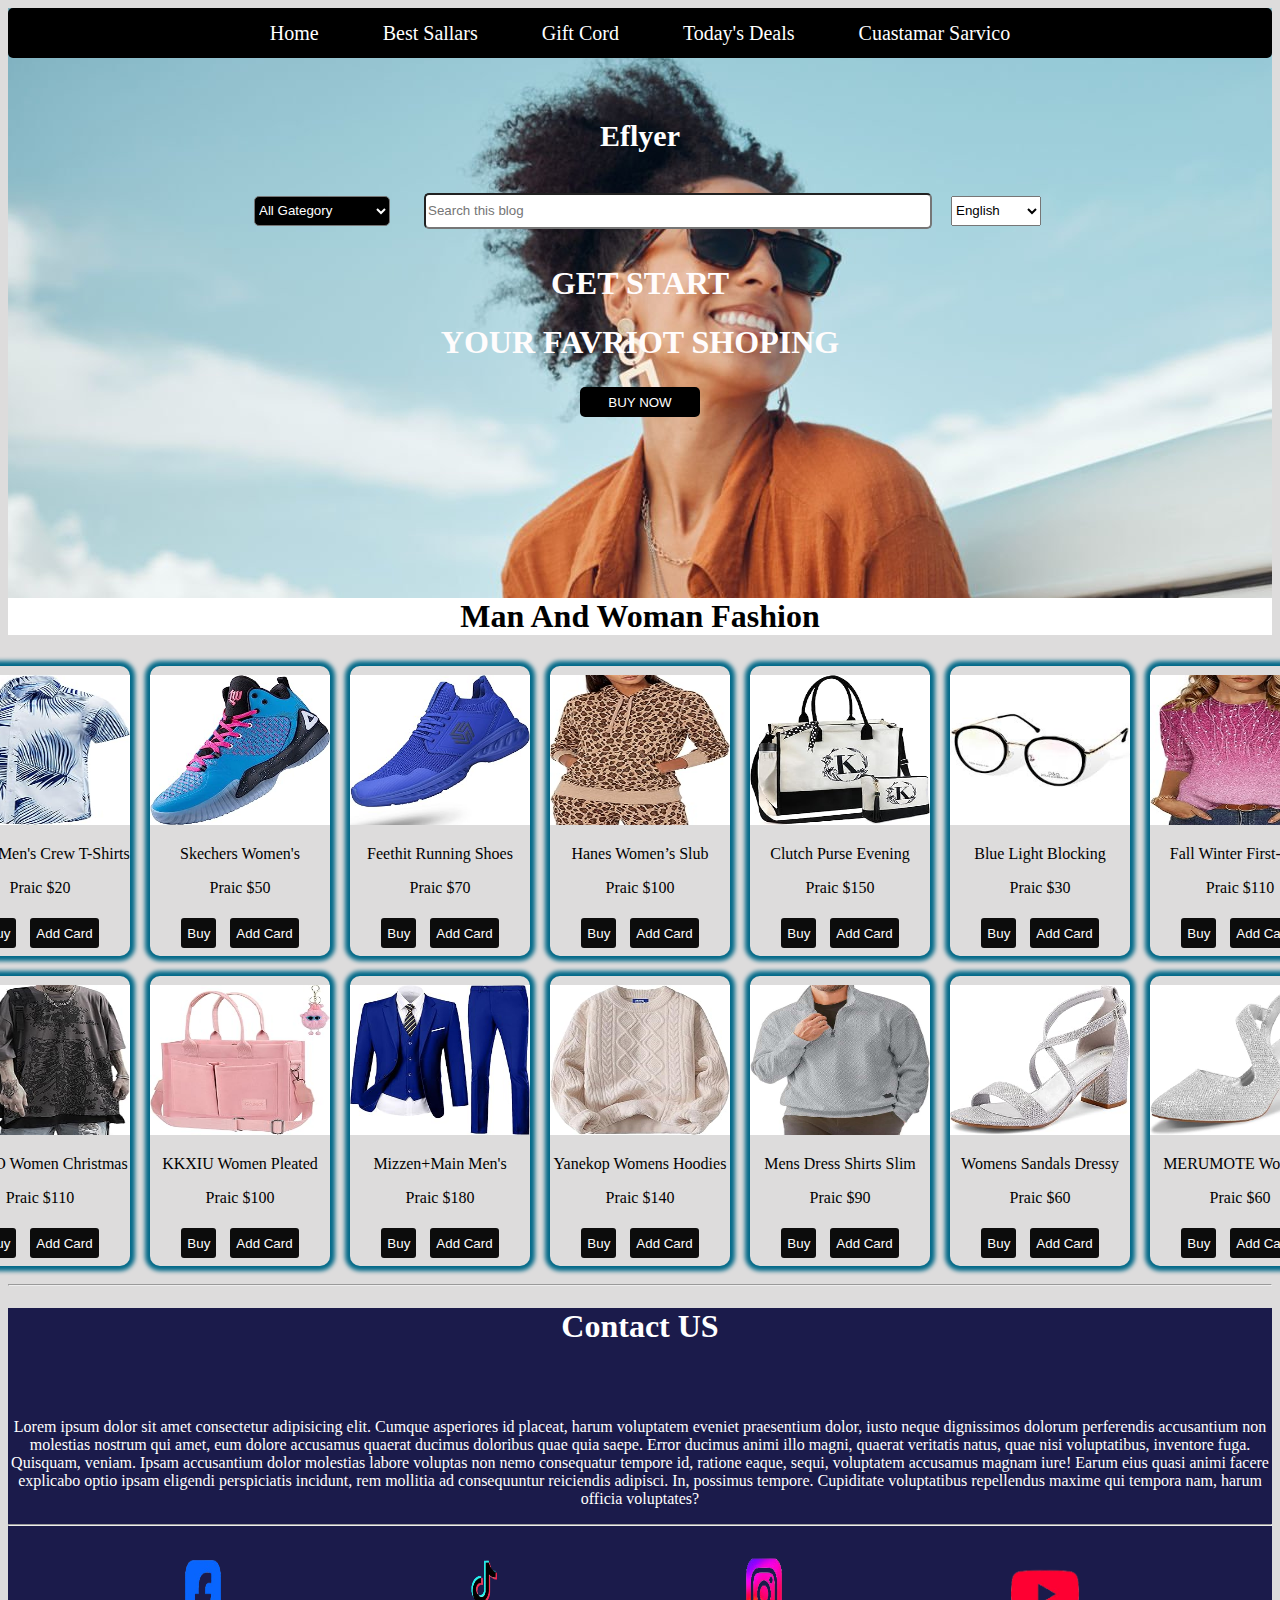
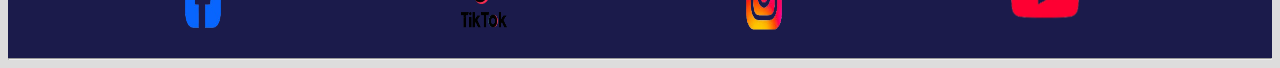
<file: index.html>
<!DOCTYPE html>
<html lang="en">

<head>
    <meta charset="UTF-8">
    <meta name="viewport" content="width=device-width, initial-scale=1.0">
    <title>FORMS</title>
    <link href="https://cdn.jsdelivr.net/npm/bootstrap@5.3.1/dist/css/bootstrap.min.css" rel="stylesheet"
        integrity="sha384-4bw+/aepP/YC94hEpVNVgiZdgIC5+VKNBQNGCHeKRQN+PtmoHDEXuppvnDJzQIu9" crossorigin="anonymous">
    <link rel="stylesheet" href="css.css">
</head>

<body>

    <div id="body">
        <div class="na">
            <nav>
                <a href="">Home</a>
                <a href="./best.html">Best Sallars</a>
                <a href="./cards.html">Gift Cord</a>
                <a href="./deals.html">Today's Deals</a>
                <a href="./sarvice.html">Cuastamar Sarvico</a>

            </nav>
        </div>
        <br><br>
        <main>
            <h2 class="tr">Eflyer</h2>
            <div id="ty">
                <select name="" id="yu">
                    <option value="All Gategory">All Gategory</option>
                    <a href="./best.html"><option value="Best Sallars">Best Sallars</option></a>
                    <a href="./cards.html"><option value="Gift Cord">Gift Cord</option></a>
                    <a href="./deals.html"><option value="Today's Deals">Today's Deals</option></a>
                    <a href="./sarvice.html"><option value="Cuastamar Sarvico">Cuastamar Sarvico</option></a>
                </select>
                <input type="text" placeholder="Search this blog">
                <select name="" id="fg">
                    <option value="English">English</option>
                    <option value="Urdo">Urdo</option>
                </select>
            </div>
            <h1 id="kl">get start</h1>
            <h1 id="kl">your favriot shoping</h1>
            <div id="zx">
                <button class="zx">BUY NOW</button>
            </div>
    </div>
    <h1 id="bn">Man And Woman Fashion </h1>
    </main>
    <div class="as">
        <div class="prod">
            <img src="./shet.jpg" alt="">
            <p>Gildan Men's Crew T-Shirts</p>
            <p>Praic $20</p>
            <button>Buy</button> <button>Add Card</button>
        </div>
        <div class="prod">
            <img src="./shox.jpg" alt="">
            <p>Skechers Women's</p>
            <p>Praic $50</p>
            <button>Buy</button> <button>Add Card</button>
        </div>
        <div class="prod">
            <img src="./shoz.jpg" alt="">
            <p>Feethit Running Shoes</p>
            <p>Praic $70</p>
            <button>Buy</button> <button>Add Card</button>
        </div>
        <div class="prod">
            <img src="./tagar.jpg" alt="">
            <p>Hanes Women’s Slub </p>
            <p>Praic $100</p>
            <button>Buy</button> <button>Add Card</button>
        </div>
        <div class="prod">
            <img src="./dezan.jpg" alt="">
            <p>Clutch Purse Evening</p>
            <p>Praic $150</p>
            <button>Buy</button> <button>Add Card</button>
        </div>
        <div class="prod">
            <img src="./glas.jpg" alt="">
            <p> Blue Light Blocking </p>
            <p>Praic $30</p>
            <button>Buy</button> <button>Add Card</button>
        </div>
        <div class="prod">
            <img src="./gall.jpg" alt="">
            <p>Fall Winter First-Line</p>
            <p>Praic $110</p>
            <button>Buy</button> <button>Add Card</button>
        </div>

    </div>
    </div>
    <div class="asd">
        <div class="dezan">
            <img src="./back.jpg" alt="">
            <p>YESNO Women Christmas</p>
            <p>Praic $110</p>
            <button>Buy</button> <button>Add Card</button>
        </div>
        <div class="dezan">
            <img src="./fars.jpg" alt="">
            <p>KKXIU Women Pleated</p>
            <p>Praic $100</p>
            <button>Buy</button> <button>Add Card</button>
        </div>
        <div class="dezan">
            <img src="./tay.jpg" alt="">
            <p>Mizzen+Main Men's</p>
            <p>Praic $180</p>
            <button>Buy</button> <button>Add Card</button>
        </div>
        <div class="dezan">
            <img src="./wara.jpg" alt="">
            <p>Yanekop Womens Hoodies</p>
            <p>Praic $140</p>
            <button>Buy</button> <button>Add Card</button>
        </div>
        <div class="dezan">
            <img src="./man.jpg" alt="">
            <p>Mens Dress Shirts Slim</p>
            <p>Praic $90</p>
            <button>Buy</button> <button>Add Card</button>
        </div>
        <div class="dezan">
            <img src="./san.jpg" alt="">
            <p>Womens Sandals Dressy </p>
            <p>Praic $60</p>
            <button>Buy</button> <button>Add Card</button>
        </div>
        <div class="dezan">
            <img src="./whait.jpg" alt="">
            <p>MERUMOTE Women's</p>
            <p>Praic $60</p>
            <button>Buy</button> <button>Add Card</button>
        </div>
    </div>
    <hr>
    <div class="foot">
        <footer>
            <h1>Contact US</h1>
            <br><br>
            <p>Lorem ipsum dolor sit amet consectetur adipisicing elit. Cumque asperiores id placeat, harum voluptatem
                eveniet praesentium dolor, iusto neque dignissimos dolorum perferendis accusantium non molestias nostrum
                qui amet, eum dolore accusamus quaerat ducimus doloribus quae quia saepe. Error ducimus animi illo
                magni, quaerat veritatis natus, quae nisi voluptatibus, inventore fuga. Quisquam, veniam. Ipsam
                accusantium dolor molestias labore voluptas non nemo consequatur tempore id, ratione eaque, sequi,
                voluptatem accusamus magnam iure! Earum eius quasi animi facere explicabo optio ipsam eligendi
                perspiciatis incidunt, rem mollitia ad consequuntur reiciendis adipisci. In, possimus tempore.
                Cupiditate voluptatibus repellendus maxime qui tempora nam, harum officia voluptates?</p>
                <hr>
                <a class="link" href="">
                    <img src="./fec-removebg-preview.png" alt="">
                </a>
                <a class="link" href="">
                    <img src="./tik-removebg-preview.png" alt="">
                </a>
                <a class="link" href="">
                    <img src="./ins-removebg-preview.png" alt="">
                </a>
                <a class="link" href="">
                    <img src="./you-removebg-preview.png" alt="">
                </a>
                <hr>
        </footer>
    </div>
</body>

</html>
</file>
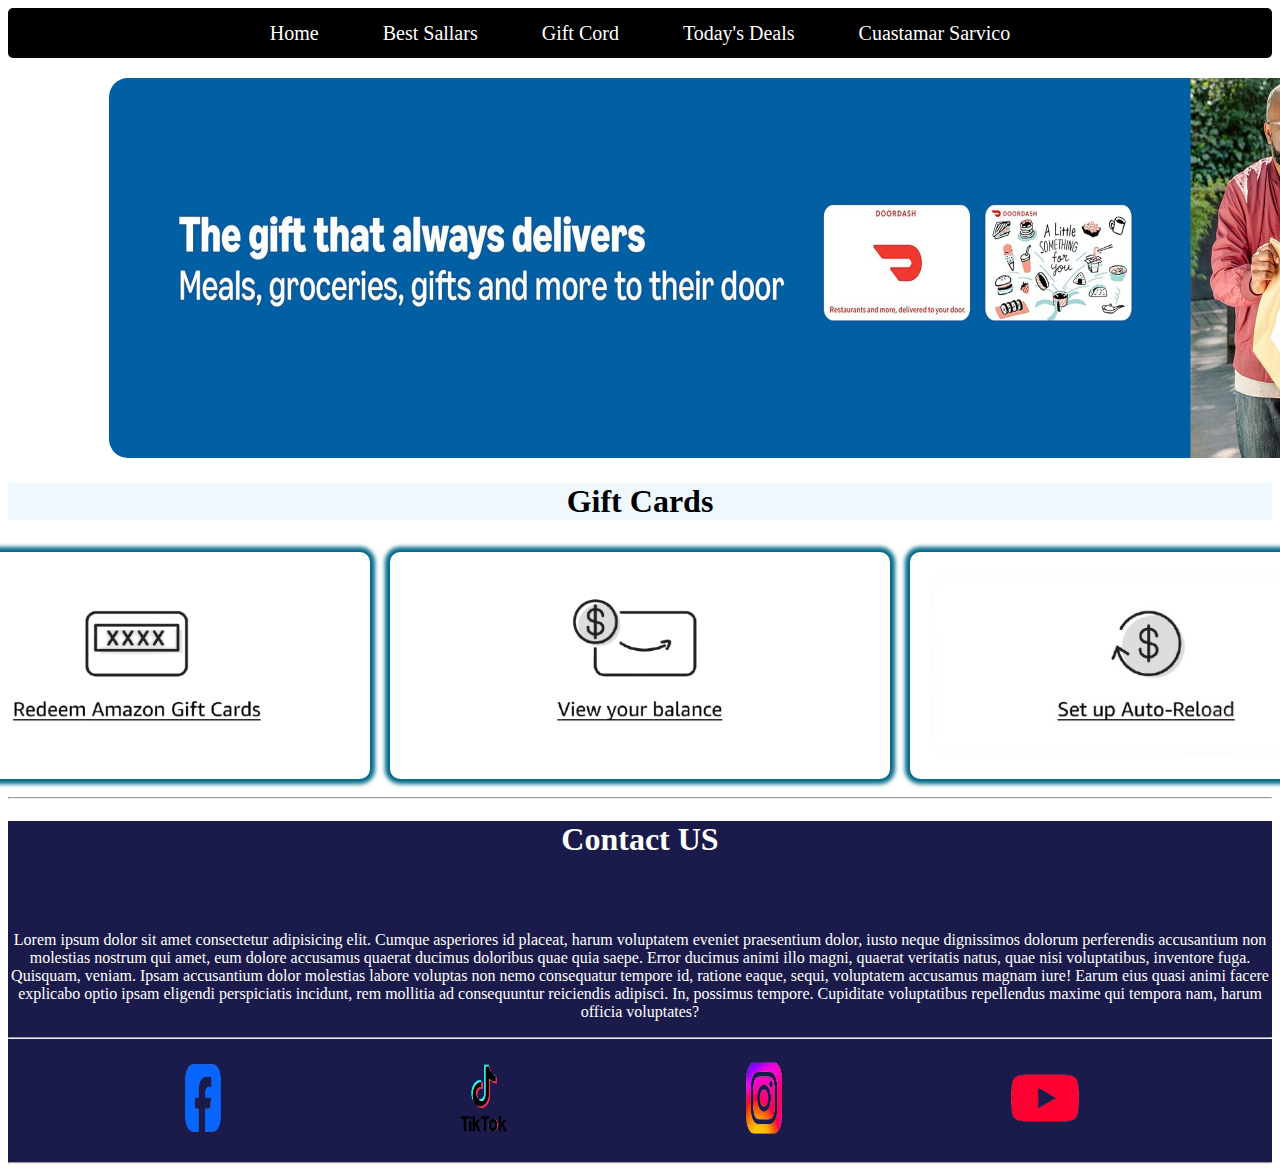
<file: cards.html>
<!DOCTYPE html>
<html lang="en">
<head>
    <meta charset="UTF-8">
    <meta name="viewport" content="width=device-width, initial-scale=1.0">
    <title>Document</title>
    <link rel="stylesheet" href="./gift.css">
</head>
<body>
    <div class="na">
            
        <nav>
            <a href="./indix.html">Home</a>
           <a href="./best.html">Best Sallars</a>
           <a href="">Gift Cord</a>
           <a href="./deals.html">Today's Deals</a>
           <a href="">Cuastamar Sarvico</a>
        </nav>
    </div>
    <div class="gif">
        <img src="./gift.webp" alt="">
    </div>
    <h1>Gift Cards</h1>
    <div class="card">
    <div class="gift">
        <img src="./card1-removebg-preview.png" alt="">
    </div>
    <div class="gift">
        <img src="./card2-removebg-preview.png" alt="">
    </div>
    <div class="gift">
        <img src="./card3-removebg-preview.png" alt="">
    </div>
</div>
</div>
<hr>
<div class="foot">
    <footer>
        <h1>Contact US</h1>
        <br><br>
        <p>Lorem ipsum dolor sit amet consectetur adipisicing elit. Cumque asperiores id placeat, harum voluptatem
            eveniet praesentium dolor, iusto neque dignissimos dolorum perferendis accusantium non molestias nostrum
            qui amet, eum dolore accusamus quaerat ducimus doloribus quae quia saepe. Error ducimus animi illo
            magni, quaerat veritatis natus, quae nisi voluptatibus, inventore fuga. Quisquam, veniam. Ipsam
            accusantium dolor molestias labore voluptas non nemo consequatur tempore id, ratione eaque, sequi,
            voluptatem accusamus magnam iure! Earum eius quasi animi facere explicabo optio ipsam eligendi
            perspiciatis incidunt, rem mollitia ad consequuntur reiciendis adipisci. In, possimus tempore.
            Cupiditate voluptatibus repellendus maxime qui tempora nam, harum officia voluptates?</p>
            <hr>
            <a class="link" href="">
                <img src="./fec-removebg-preview.png" alt="">
            </a>
            <a class="link" href="">
                <img src="./tik-removebg-preview.png" alt="">
            </a>
            <a class="link" href="">
                <img src="./ins-removebg-preview.png" alt="">
            </a>
            <a class="link" href="">
                <img src="./you-removebg-preview.png" alt="">
            </a>
            <hr>
    </footer>
</div>
</body>
</html>
</file>
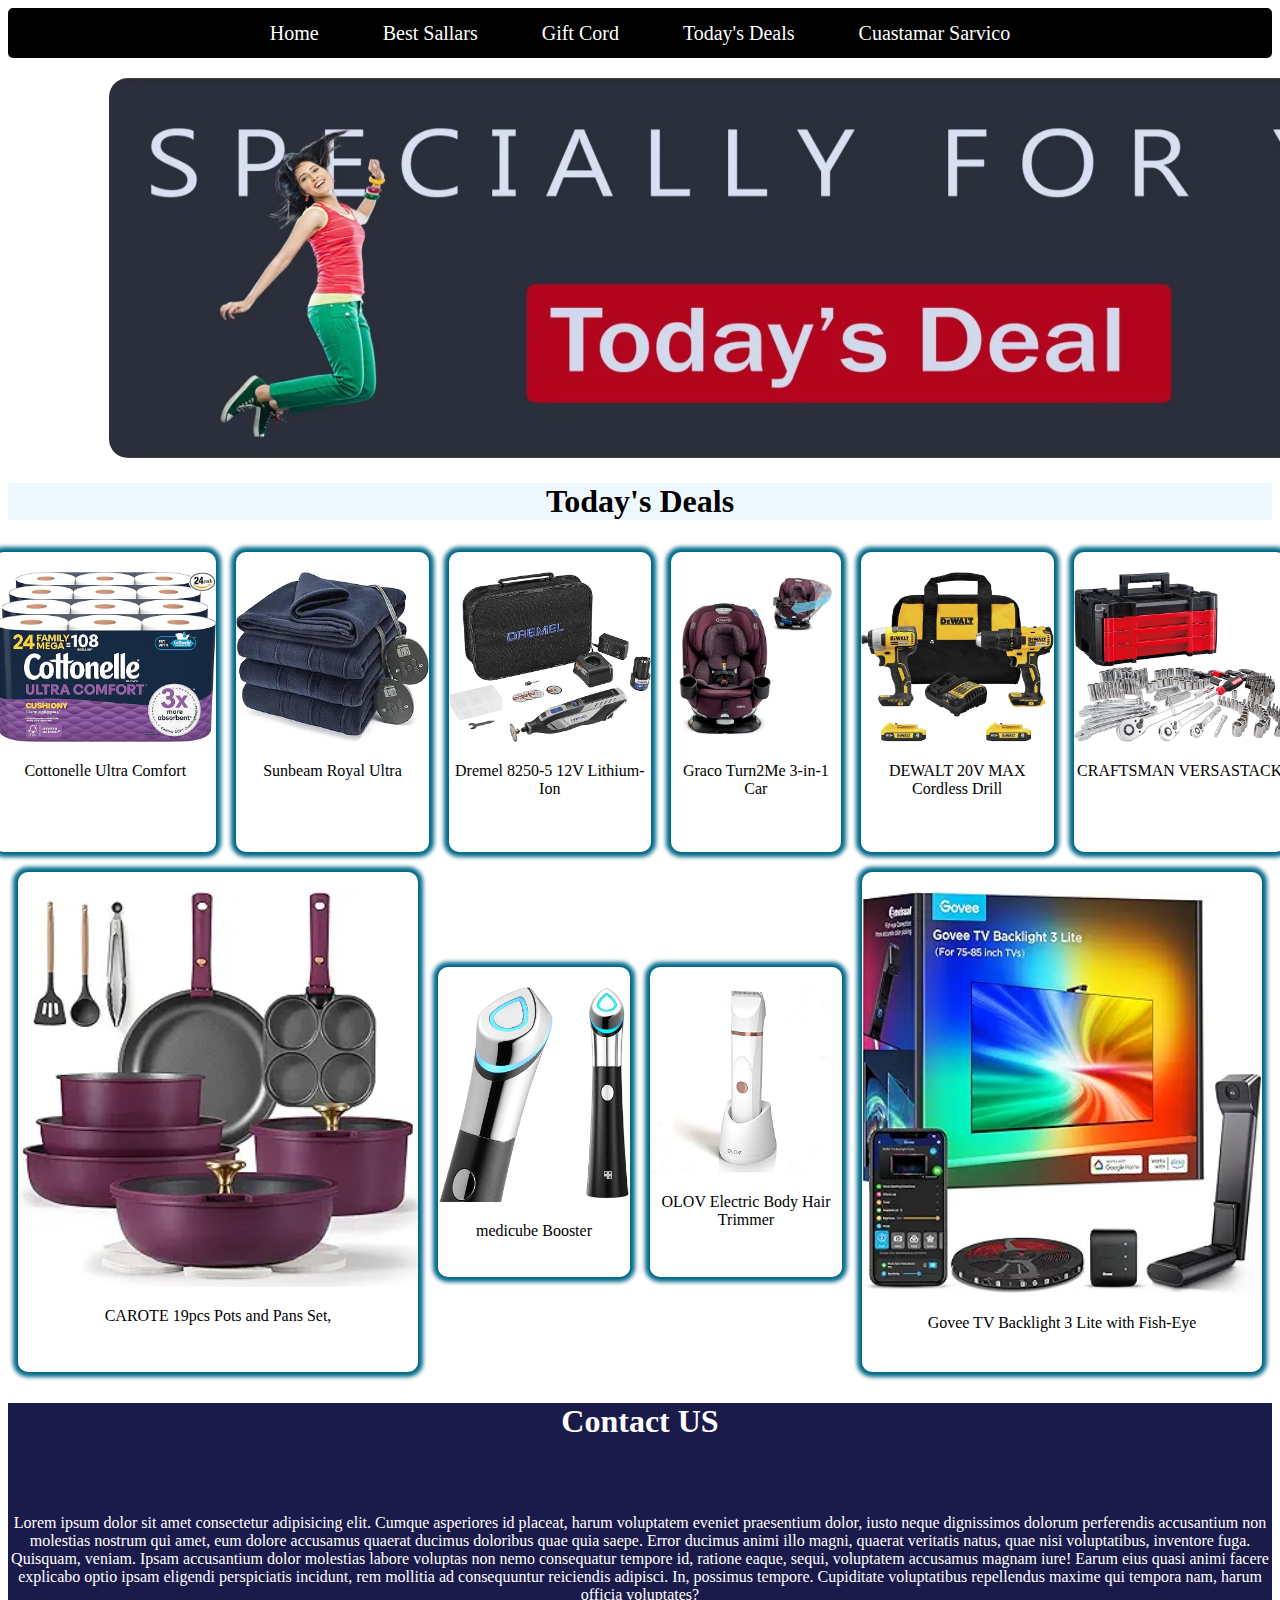
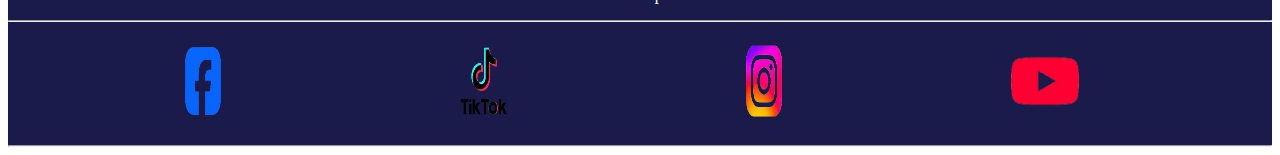
<file: deals.html>
<!DOCTYPE html>
<html lang="en">
<head>
    <meta charset="UTF-8">
    <meta name="viewport" content="width=device-width, initial-scale=1.0">
    <title>Document</title>
    <link rel="stylesheet" href="./deals.css">
</head>
<body>
    <div class="na">
            
        <nav>
            <a href="./indix.html">Home</a>
           <a href="./best.html">Best Sallars</a>
           <a href="./cards.html">Gift Cord</a>
           <a href="">Today's Deals</a>
           <a href="./sarvice.html">Cuastamar Sarvico</a>
        </nav>
    </div>
    <div class="gif">
        <img src="./towday.webp" alt="">
    </div>
    <h1>Today's Deals</h1>
    <div class="deal">
        <div class="today">
            <img src="./div1.jpg" alt="">
            <p>Cottonelle Ultra Comfort</p>
        </div>
        <div class="today">
            <img src="./div2.webp" alt="">
            <p>Sunbeam Royal Ultra</p>
        </div>
        <div class="today">
            <img src="./div3.jpg" alt="">
            <p>Dremel 8250-5 12V Lithium-Ion</p>
        </div>
        <div class="today">
            <img src="./div4.jpg" alt="">
            <p>Graco Turn2Me 3-in-1 Car</p>
        </div>
        <div class="today">
            <img src="./div5.jpg" alt="">
            <p>DEWALT 20V MAX Cordless Drill</p>
        </div>
        
        <div class="today">
            <img src="./div7.jpg" alt="">
            <p>CRAFTSMAN VERSASTACK</p>
        </div>
    </div>
    <div class="one">
        <div class="fast">
            <img src="./div11.webp" alt="">
            <p>CAROTE 19pcs Pots and Pans Set,</p>
        </div>
        <div class="tow">
            <img src="./div12.jpg" alt="">
            <p>medicube Booster</p>
        </div>
        <div class="tow">
            <img src="./div13.jpg" alt="">
            <p>OLOV Electric Body Hair Trimmer</p>
        </div>
        <div class="fast">
            <img src="./div14.webp" alt="">
            <p>Govee TV Backlight 3 Lite with Fish-Eye</p>
        </div>
    </div>
    <div class="foot">
        <footer>
            <h1>Contact US</h1>
            <br><br>
            <p>Lorem ipsum dolor sit amet consectetur adipisicing elit. Cumque asperiores id placeat, harum voluptatem
                eveniet praesentium dolor, iusto neque dignissimos dolorum perferendis accusantium non molestias nostrum
                qui amet, eum dolore accusamus quaerat ducimus doloribus quae quia saepe. Error ducimus animi illo
                magni, quaerat veritatis natus, quae nisi voluptatibus, inventore fuga. Quisquam, veniam. Ipsam
                accusantium dolor molestias labore voluptas non nemo consequatur tempore id, ratione eaque, sequi,
                voluptatem accusamus magnam iure! Earum eius quasi animi facere explicabo optio ipsam eligendi
                perspiciatis incidunt, rem mollitia ad consequuntur reiciendis adipisci. In, possimus tempore.
                Cupiditate voluptatibus repellendus maxime qui tempora nam, harum officia voluptates?</p>
                <hr>
                <a class="link" href="">
                    <img src="./fec-removebg-preview.png" alt="">
                </a>
                <a class="link" href="">
                    <img src="./tik-removebg-preview.png" alt="">
                </a>
                <a class="link" href="">
                    <img src="./ins-removebg-preview.png" alt="">
                </a>
                <a class="link" href="">
                    <img src="./you-removebg-preview.png" alt="">
                </a>
                <hr>
        </footer>
    </div>

</body>
</html>
</file>
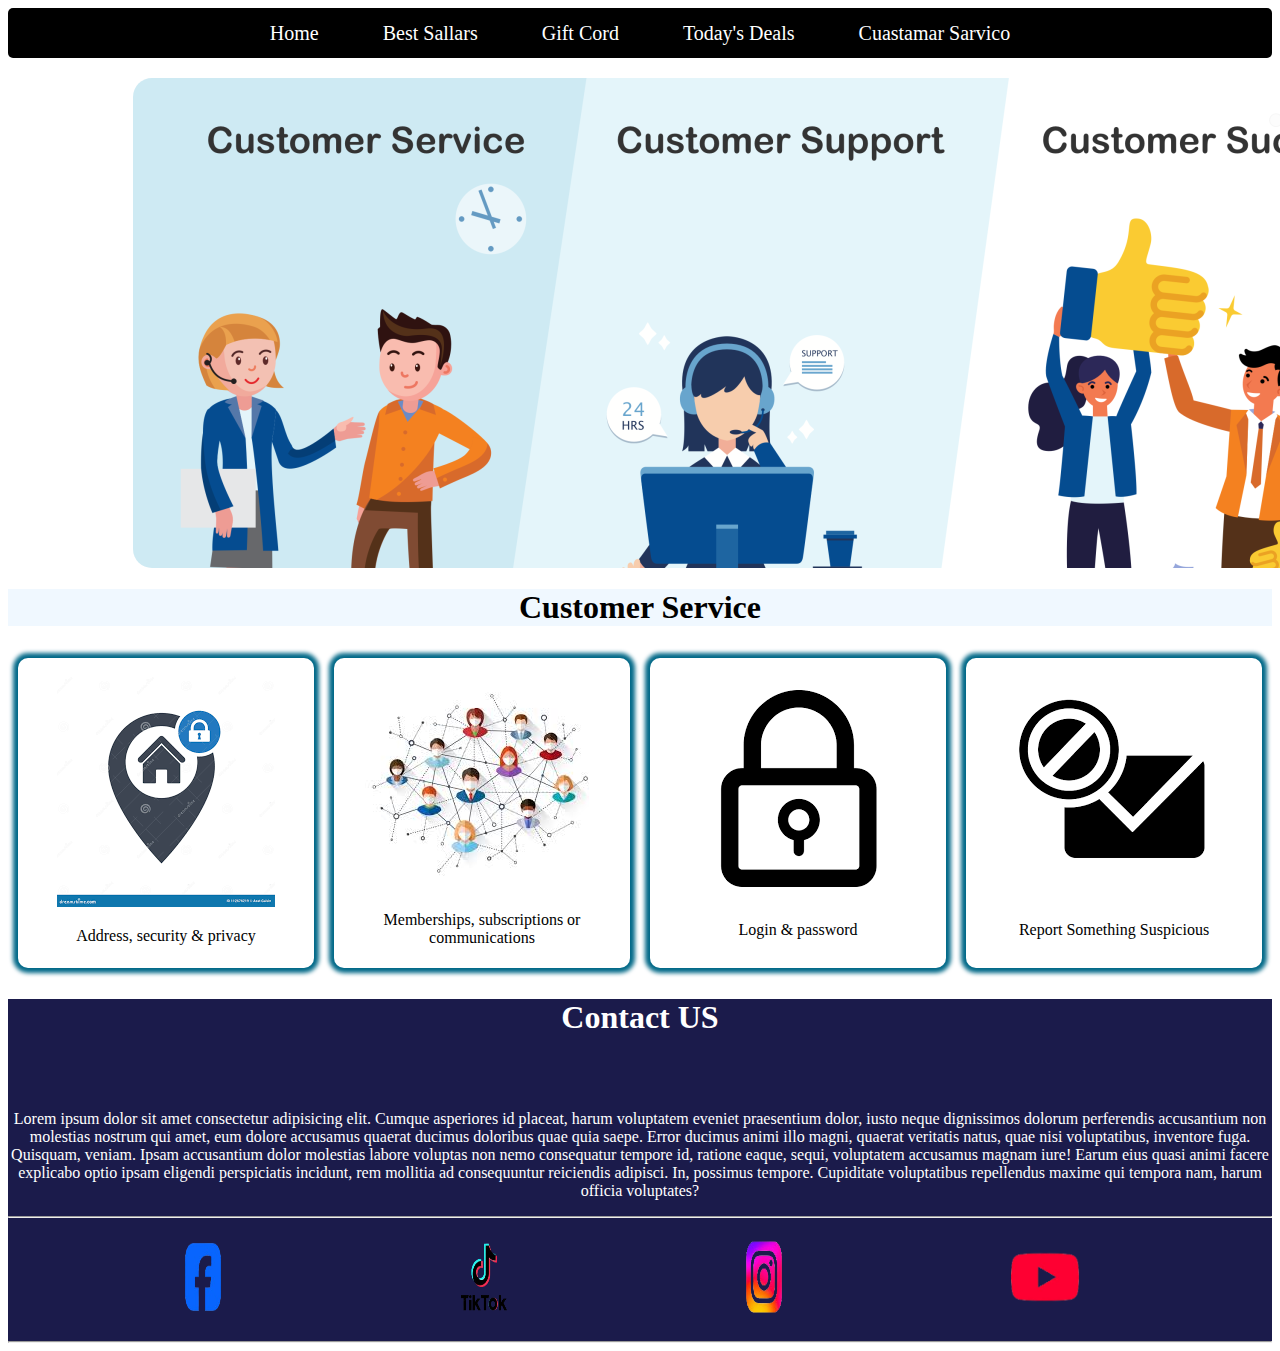
<file: sarvice.html>
<!DOCTYPE html>
<html lang="en">
<head>
    <meta charset="UTF-8">
    <meta name="viewport" content="width=device-width, initial-scale=1.0">
    <title>Document</title>
    <link rel="stylesheet" href="./sarvic.css">
</head>
<body>
    <div class="na">
            
        <nav>
            <a href="./indix.html">Home</a>
           <a href="./best.html">Best Sallars</a>
           <a href="./cards.html">Gift Cord</a>
           <a href="./deals.html">Today's Deals</a>
           <a href="">Cuastamar Sarvico</a>
        
        </nav>
    </div>
    <div class="body">
    </div>
    <h1>Customer Service</h1>
    <div class="addres">
        <div class="sarvs">
            <img src="./addres.png" alt="">
            <p>Address, security & privacy</p>
        </div>
        <div class="sarvs">
            <img src="./sarvic.jpeg" alt="">
            <p>Memberships, subscriptions or communications</p>
        </div>
        <div class="sarvs">
            <img src="./addres2.png" alt="">
            <p>
                Login & password</p>
        </div>
        <div class="sarvs">
            <img src="./add.png" alt="">
            <p>Report Something Suspicious</p>
        </div>
    </div>
    <div class="foot">
        <footer>
            <h1>Contact US</h1>
            <br><br>
            <p>Lorem ipsum dolor sit amet consectetur adipisicing elit. Cumque asperiores id placeat, harum voluptatem
                eveniet praesentium dolor, iusto neque dignissimos dolorum perferendis accusantium non molestias nostrum
                qui amet, eum dolore accusamus quaerat ducimus doloribus quae quia saepe. Error ducimus animi illo
                magni, quaerat veritatis natus, quae nisi voluptatibus, inventore fuga. Quisquam, veniam. Ipsam
                accusantium dolor molestias labore voluptas non nemo consequatur tempore id, ratione eaque, sequi,
                voluptatem accusamus magnam iure! Earum eius quasi animi facere explicabo optio ipsam eligendi
                perspiciatis incidunt, rem mollitia ad consequuntur reiciendis adipisci. In, possimus tempore.
                Cupiditate voluptatibus repellendus maxime qui tempora nam, harum officia voluptates?</p>
                <hr>
                <a class="link" href="">
                    <img src="./fec-removebg-preview.png" alt="">
                </a>
                <a class="link" href="">
                    <img src="./tik-removebg-preview.png" alt="">
                </a>
                <a class="link" href="">
                    <img src="./ins-removebg-preview.png" alt="">
                </a>
                <a class="link" href="">
                    <img src="./you-removebg-preview.png" alt="">
                </a>
                <hr>
        </footer>
    </div>
</body>
</html>
</file>
<file: css.css>
body{
    background-color: rgb(221, 220, 220);
}

#body{
    background-image: url(./xc.jpg);
    height: 590px;
}

.na{
   height: 50px;
    background-color: black;
    border-radius: 5px;
    display: flex;
    justify-content: center;
    align-items: center; 
   
}
a{
    display: inline;
    margin: 30px;
    justify-content: center;
    text-align: center;
    color: white;
    font-size: 20px;
    transition: all 1s;
    text-decoration: none; 
    
}
a:hover{
    border-radius: 4px;
    background-color: rgb(2, 105, 136);
}
#ton{
    margin-right: 100px;
}
li:hover{
    background-color: rgb(151, 93, 6);
    cursor: pointer;
    border-radius: 3px;
    
}
.tr{
    text-align: center;
    font-size: 30px;
    color: white;
}
#ty{
    text-align: center;
    

}
#yu{
    height: 30px;
    background-color: black;
    color: white;
    border-radius: 5px;
    margin: 15px;
    cursor: pointer;
}
input{
    height: 30px;
    width: 500px;
    border-radius: 5px;
    margin: 15px
}
#fg{
    height: 30px;
    width: 90px;
    cursor: pointer;
}
#kl{
     text-transform: uppercase; 
     text-align: center;  
     color: rgb(255, 252, 252);
}
#zx{
    text-align: center;
    
}
.zx{
    height: 30px;
    width: 120px;
    background-color: black;
    color: white;
    border-radius: 5px;
    cursor: pointer;
    transition: all.3s;
}
.zx:hover{
    background-color: red;
    transition: 1s;
    transform: scale(1.1);
}
#bn{
    background-color: #ffff;
    margin-top: auto;
    text-align: center;
    border: 1px solid rgb(243, 16, 16);
    border: none;
}
.as{
    display: flex;
    justify-content: center;
    align-items: center;
   
}

.prod{
        width: 200px;
        height: 290px;
        margin: 10px;
        box-shadow: 0px 0px ;
        border: 1px solid rgb(15, 12, 12);
        border: none;
        border-radius: 10px;
        box-shadow: 0px 0px 4px 5px rgb(2, 105, 136);
        text-align: center;
}

img{
    height: 150px;
    width: 180px;
    margin-top: 9px;
    transition: all 1s;
    cursor: pointer;

}
img:hover{
    border-radius: 10px;
    transform: scale(1.1);
}
button{
    height: 30px;
    color: rgb(255, 255, 255);
    background-color: rgb(12, 12, 12);
    border: none;
    margin: 5px;
    transition: all 1s;
    border-radius: 3px;
    cursor: pointer;
}
button:hover{
    transform: scale(1.1);
    background-color: rgb(19, 13, 13);
    box-shadow: 0px 0px 4px 5px rgb(2, 105, 136);
}
.asd{
    display: flex;
    justify-content: center;
    align-items: center;  
}

.dezan{
    width: 200px;
    height: 290px;
    margin: 10px;
    box-shadow: 0px 0px ;
    border: 1px solid rgb(15, 12, 12);
    border: none;
    border-radius: 10px;
    box-shadow: 0px 0px 4px 5px rgb(2, 105, 136);
    text-align: center;
}

.foot{
    background-color: rgb(27, 27, 75);
}
.foot h1{
    text-align: center;
    color: white;
}
.foot p{
    text-align: center;
    color: white;
}
hr{
    color: beige;
}
.foot img{
    background: none;
    border: 1px solid rgb(27, 27, 75);
    margin-left: 9%;
    width: 100px;
    height: 100px;
}
</file>
<file: gift.css>
.na{
    height: 50px;
    background-color: black;
    border-radius: 5px;
    display: flex;
    justify-content: center;
    align-items: center;   
}
a{
    display: inline;
    margin: 30px;
    justify-content: center;
    text-align: center;
    color: white;
    font-size: 20px;
    transition: all 1s; 
    text-decoration: none;   
}
a:hover{
    border-radius: 4px;
    background-color: rgb(2, 105, 136);
}
.gif img{
    background-image: url(./gift.webp);
    width: 1500px;
    height: 380px;
    text-align: center;
    margin-top: 20px;
    border-radius: 19px;
    margin-left: 8%;  
}
h1{
    text-align: center;
    background-color: aliceblue;
}
.card{
    display: flex;
    justify-content: center;
    align-items: center;
}
.card img{
    width: 500px;
    transition: all 1s;
}
.card img:hover{
    transform: scale(1.1);
}
.gift{
    width: 500px;
    margin: 10px;
    box-shadow: 0px 0px;
    border: 1px solid red;
    border: none;
    border-radius: 10px;
    box-shadow: 0px 0px 4px 5px rgb(2, 105, 136);
    text-align: center;
    cursor:pointer ;  
}
.foot{
    background-color: rgb(27, 27, 75);
}
.foot h1{
    text-align: center;
    color: rgb(255, 255, 255);
    background-color: rgb(27, 27, 75);
}
.foot p{
    text-align: center;
    color: white;
}
hr{
    color: beige;
}
.foot img{
    background: none;
    border: 1px solid rgb(27, 27, 75);
    margin-left: 9%;
    width: 100px;
    height: 100px;
}
</file>
<file: deals.css>
.na{
    height: 50px;
    background-color: black;
    border-radius: 5px;
    display: flex;
    justify-content: center;
    align-items: center;   
}
a{
    display: inline;
    margin: 30px;
    justify-content: center;
    text-align: center;
    color: white;
    font-size: 20px;
    transition: all 1s;
    text-decoration: none;    
}
a:hover{
    border-radius: 4px;
    background-color: rgb(2, 105, 136);
}
.gif img{
    background-image: url(./towday.webp);
    width: 1500px;
    height: 380px;
    margin-top: 20px;
    border-radius: 19px;
    margin-left: 8%; 
}
h1{
    text-align: center;
    background-color: aliceblue;
}
.today img{
    height: 170px;
    margin-top: 20px;
    transition: all 1s;
}
.today img:hover{
    transform: scale(1.1);
}
.deal{
    display: flex;
    justify-content: center;
    align-items: center;
}
.today{
    width: 350px;
    height: 300px;
    margin: 10px;
    box-shadow: 0px 0px;
    border: 1px solid red;
    border: none;
    border-radius: 10px;
    box-shadow: 0px 0px 4px 5px rgb(2, 105, 136);
    text-align: center;
    cursor:pointer ;  
}
.one{
    display: flex;
    justify-content: center;
    align-items: center; 
}
.one img{
    margin-top: 20px;
    transition: all 1s;
}
.one img:hover{
    transform: scale(1.1);
}
.fast img{
    width: 400px;
}
.fast{
    width: 500px;
    height: 500px;
    margin: 10px;
    box-shadow: 0px 0px;
    border: 1px solid red;
    border: none;
    border-radius: 10px;
    box-shadow: 0px 0px 4px 5px rgb(2, 105, 136);
    text-align: center;
    cursor:pointer ;  
}
.tow img{
    width: 190px;
}
.tow{
    width: 300px;
    height: 310px;
    margin: 10px;
    box-shadow: 0px 0px;
    border: 1px solid red;
    border: none;
    border-radius: 10px;
    box-shadow: 0px 0px 4px 5px rgb(2, 105, 136);
    text-align: center;
    cursor:pointer ; 
}
.foot{
    background-color: rgb(27, 27, 75);
}
.foot h1{
    text-align: center;
    color: white;
    background-color: rgb(27, 27, 75);
}
.foot p{
    text-align: center;
    color: white;
}
hr{
    color: beige;
}
.foot img{
    background: none;
    border: 1px solid rgb(27, 27, 75);
    margin-left: 9%;
    width: 100px;
    height: 100px;
}
</file>
<file: sarvic.css>
.na{
    height: 50px;
    background-color: black;
    border-radius: 5px;
    display: flex;
    justify-content: center;
    align-items: center;   
}
a{
    display: inline;
    margin: 30px;
    justify-content: center;
    text-align: center;
    color: white;
    font-size: 20px;
    transition: all 1s;
    text-decoration: none;    
}
a:hover{
    border-radius: 4px;
    background-color: rgb(2, 105, 136);
}
.body{
    background-image: url(./sar.png);
    background-repeat: no-repeat;
    width: 1600px;
    height: 490px;
    text-align: center;
    margin-top: 20px;
    border-radius: 19px;
    margin-left: 35px;
    margin-left: 125px;
}
h1{
    text-align: center;
    background-color:aliceblue;
}
.addres{
    display: flex;
    justify-content: center;
    align-items: center;
}
.addres img{
    margin-top: 18px;
    transition: all 1s;
}
.addres img:hover{
    transform: scale(1.1);
}
.sarvs{
    width: 300px;
    height: 310px;
    margin: 10px;
    box-shadow: 0px 0px ;
    border: 1px solid red;
    border: none;
    border-radius: 10px;
    box-shadow: 0px 0px 4px 5px rgb(2, 105, 136);
    text-align: center;
    cursor:pointer ;
    
}
.foot{
    background-color: rgb(27, 27, 75);
}
.foot h1{
    text-align: center;
    color: white;
    background-color: rgb(27, 27, 75);
}
.foot p{
    text-align: center;
    color: white;
}
hr{
    color: beige;
}
.foot img{
    background: none;
    border: 1px solid rgb(27, 27, 75);
    margin-left: 9%;
    width: 100px;
    height: 100px;
}
</file>
